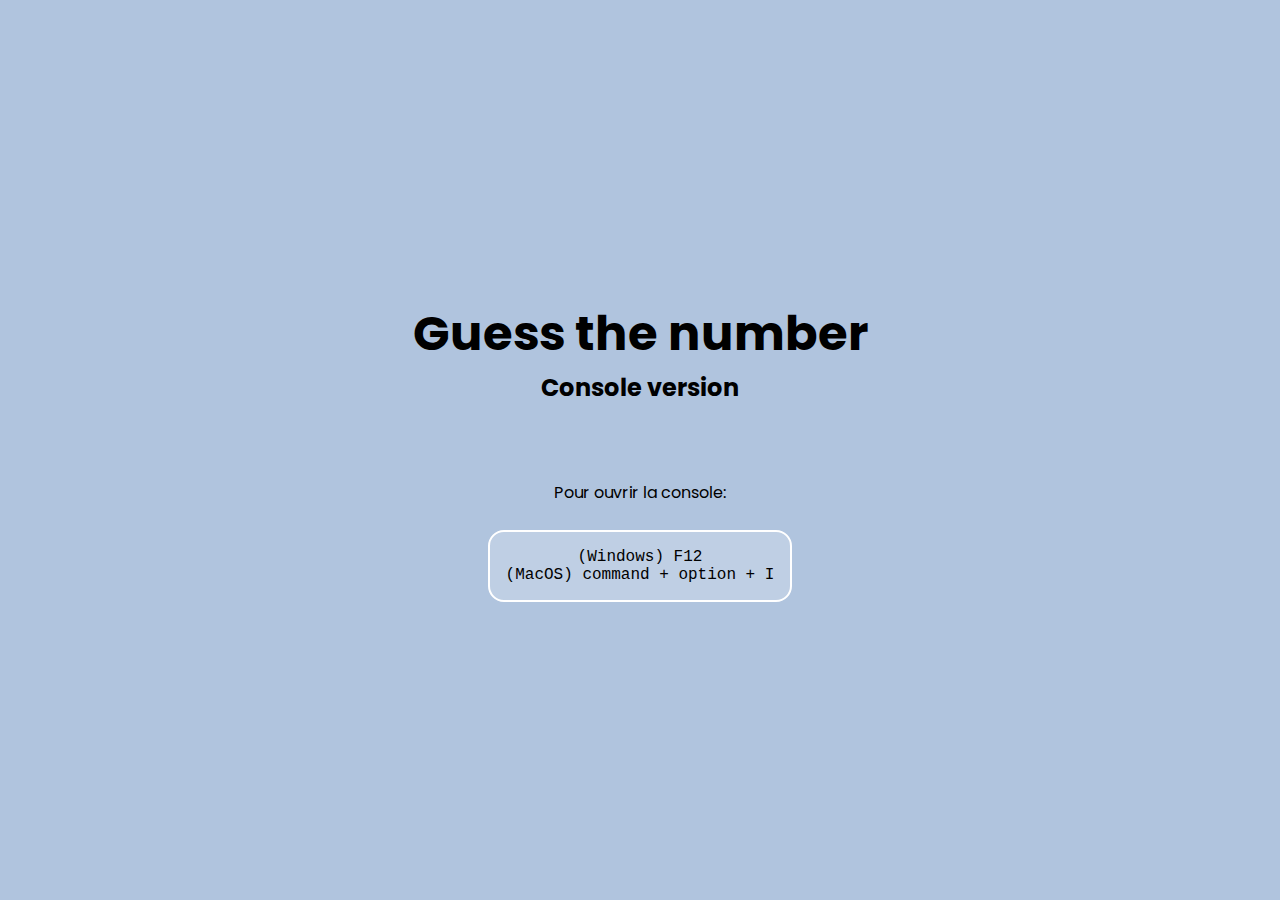
<file: guess-the-number-console/index.html>
<!DOCTYPE html>
<html>
<head>
  <meta charset="UTF-8">
  <meta name="viewport" content="width=device-width, initial-scale=1.0">
  <title>Guess the number</title>
  <link rel="stylesheet" href="style.css">
</head>
<body class="flex-center">
  <h1>
    Guess the number
  </h1>
  <h2>
    Console version
  </h2>
  <br>
  <br>
  <br>
  <p>
    Pour ouvrir la console:
    <br>
    <br>
    <span>
      (Windows) F12
      <br>
      (MacOS) command + option + I
    </span>
  </p>

  <script src="main.js"></script>
</body>
</html>
</file>
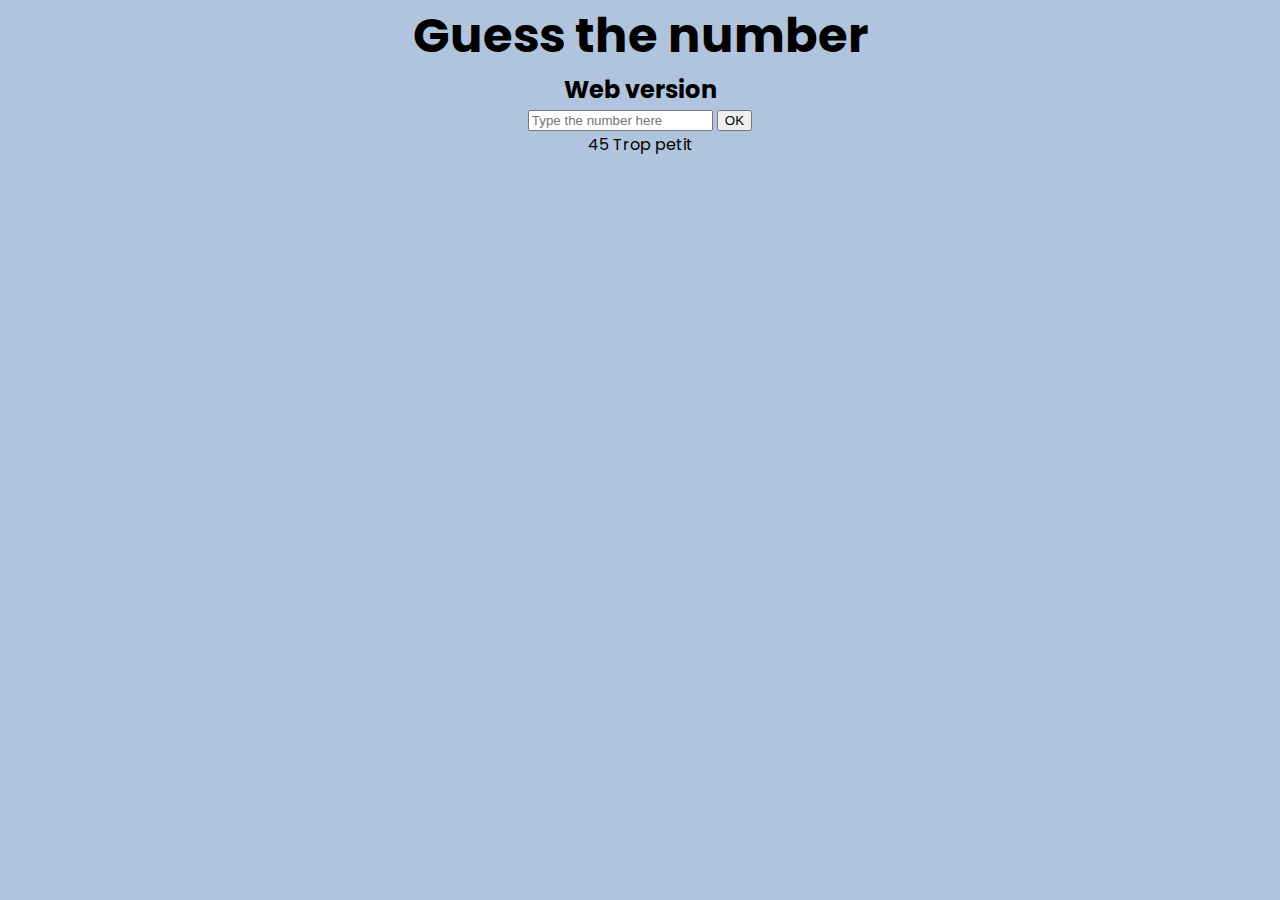
<file: guess-the-number-web/index.html>
<!DOCTYPE html>
<html>
<head>
  <meta charset="UTF-8">
  <meta name="viewport" content="width=device-width, initial-scale=1.0">
  <title>Guess the number</title>
  <link rel="stylesheet" href="style.css">
</head>
<body>
    <h1>Guess the number</h1>
    <h2>Web version</h2>
    <input type="text" placeholder="Type the number here">
    <button id="submit">OK</button>

    <div class="response">
      <span class="input">45</span>
      <span class="comment">Trop petit</span>
    </div>

    <script src="main.js"></script>
</body>
</file>
<file: guess-the-number-console/style.css>
@import url('https://fonts.googleapis.com/css2?family=Poppins:wght@100;200;500&family=Roboto+Condensed:wght@300;400;700&display=swap');

body, body * {
    margin: 0;
    box-sizing: border-box;
    position: relative;
}


body {
    background-color: lightsteelblue;
    min-height: 100vh;
    font-family: 'Poppins', sans-serif;
    text-align: center;
}

.flex-center {
    display: flex;
    flex-direction: column;
    justify-content: center;
    align-items: center;

}

h1 {
    font-size: 48px;
}

p span {
    display: block;
    font-family: 'Courier New', Courier, monospace;
    border: solid 2px white;
    border-radius: 16px ;
    background-color: #fff3;
    padding: 16px;
}


.bounce {
  animation: bounce-anim 1s cubic-bezier(0.4, 1.4, 0.35, 0.9);
}

@keyframes bounce-anim {
  from {
    transform: rotate(-30deg) scale(0%); 
  }

  to {
    opacity: 1;
    transform: rotate(0) scale(100%);
  }
}
</file>
<file: guess-the-number-web/style.css>
@import url('https://fonts.googleapis.com/css2?family=Poppins:wght@100;200;500&family=Roboto+Condensed:wght@300;400;700&display=swap');

body, body * {
    margin: 0;
    box-sizing: border-box;
    position: relative;
}


body {
    background-color: lightsteelblue;
    min-height: 100vh;
    font-family: 'Poppins', sans-serif;
    text-align: center;
}

.flex-center {
    display: flex;
    flex-direction: column;
    justify-content: center;
    align-items: center;

}

h1 {
    font-size: 48px;
}
</file>
